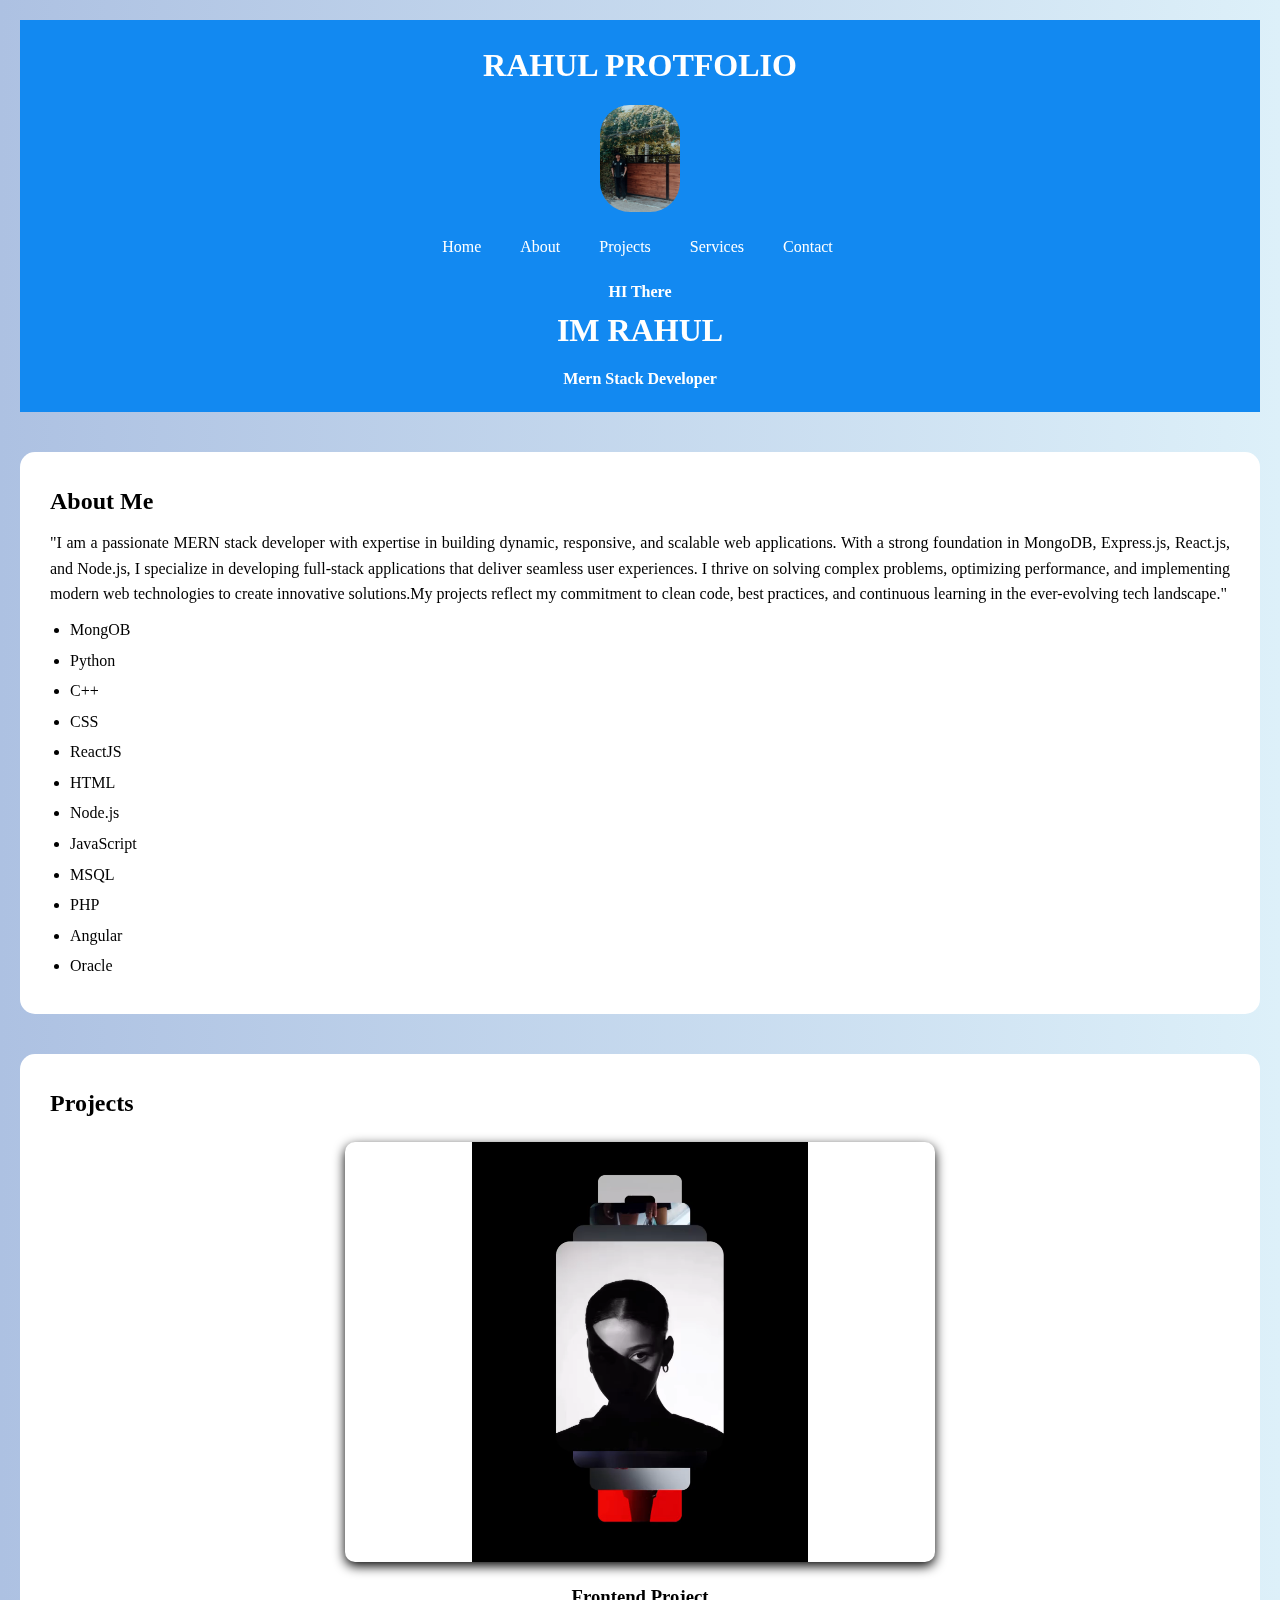
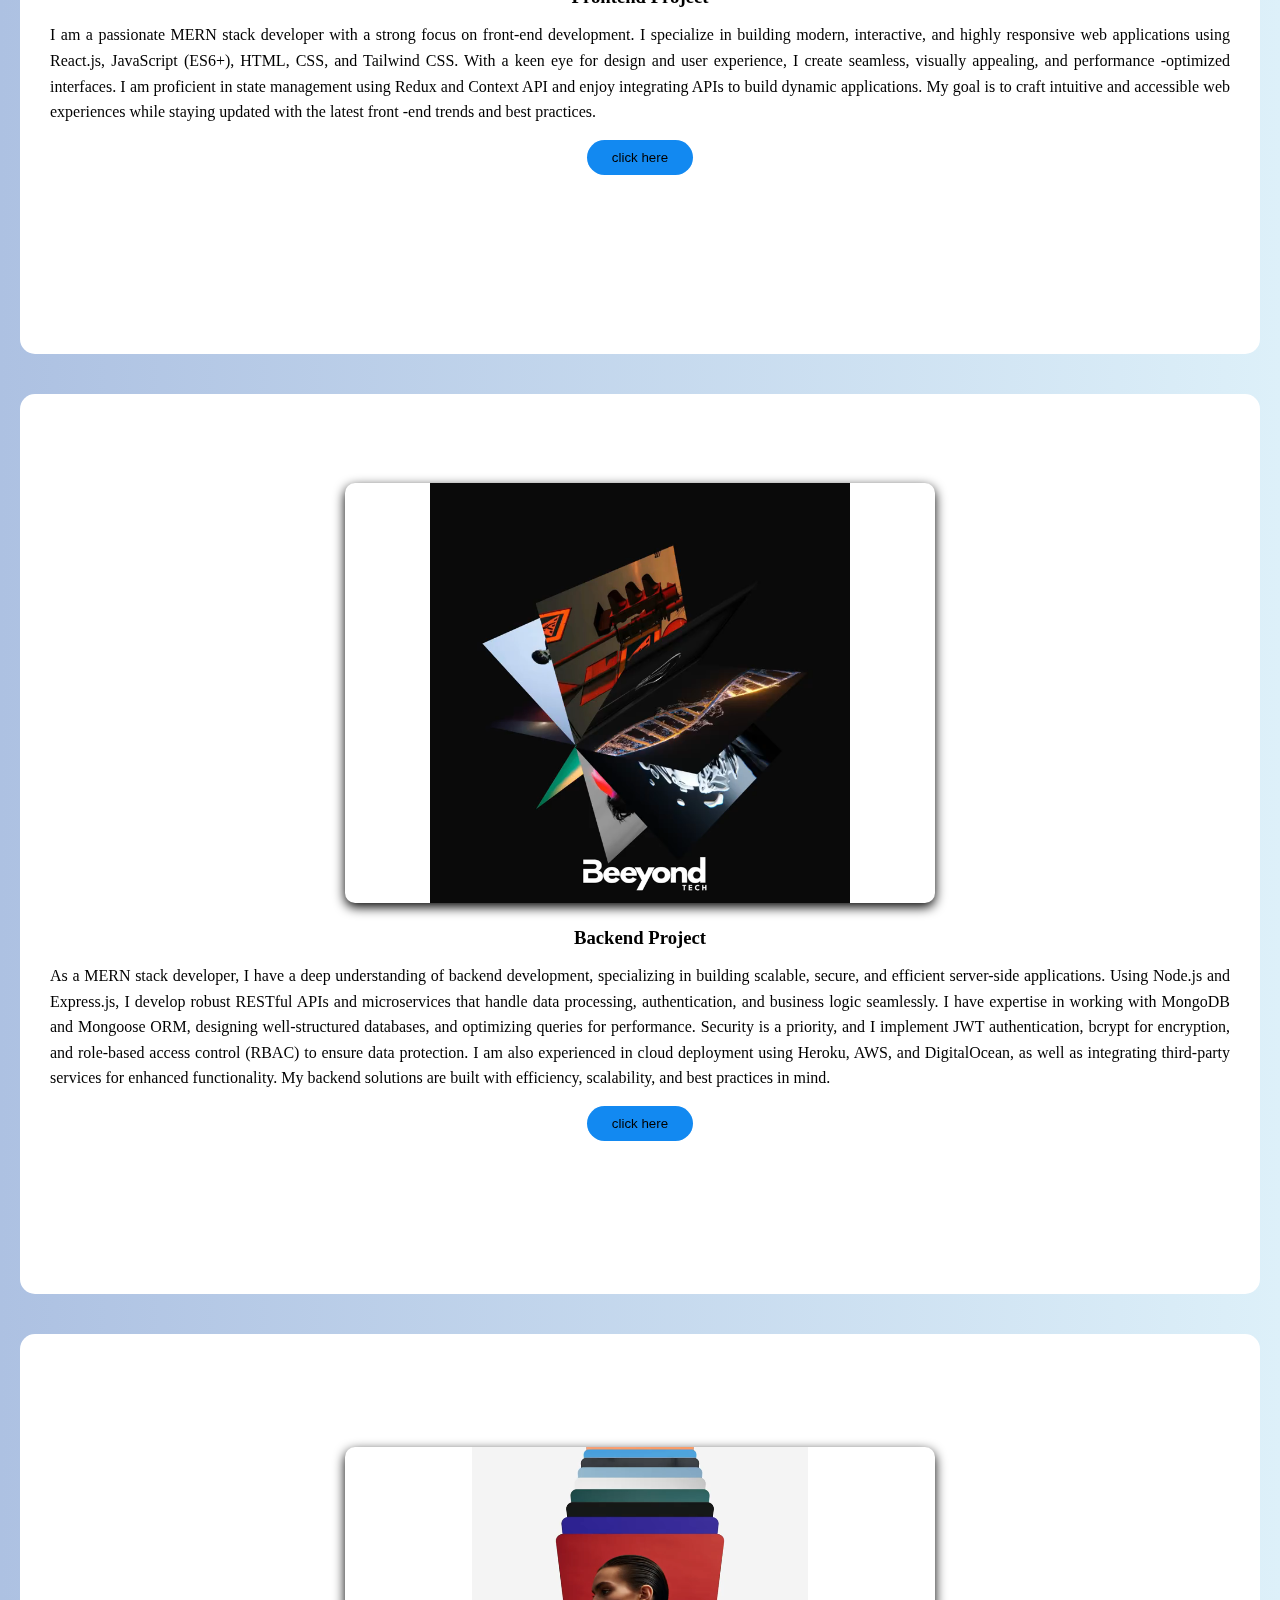
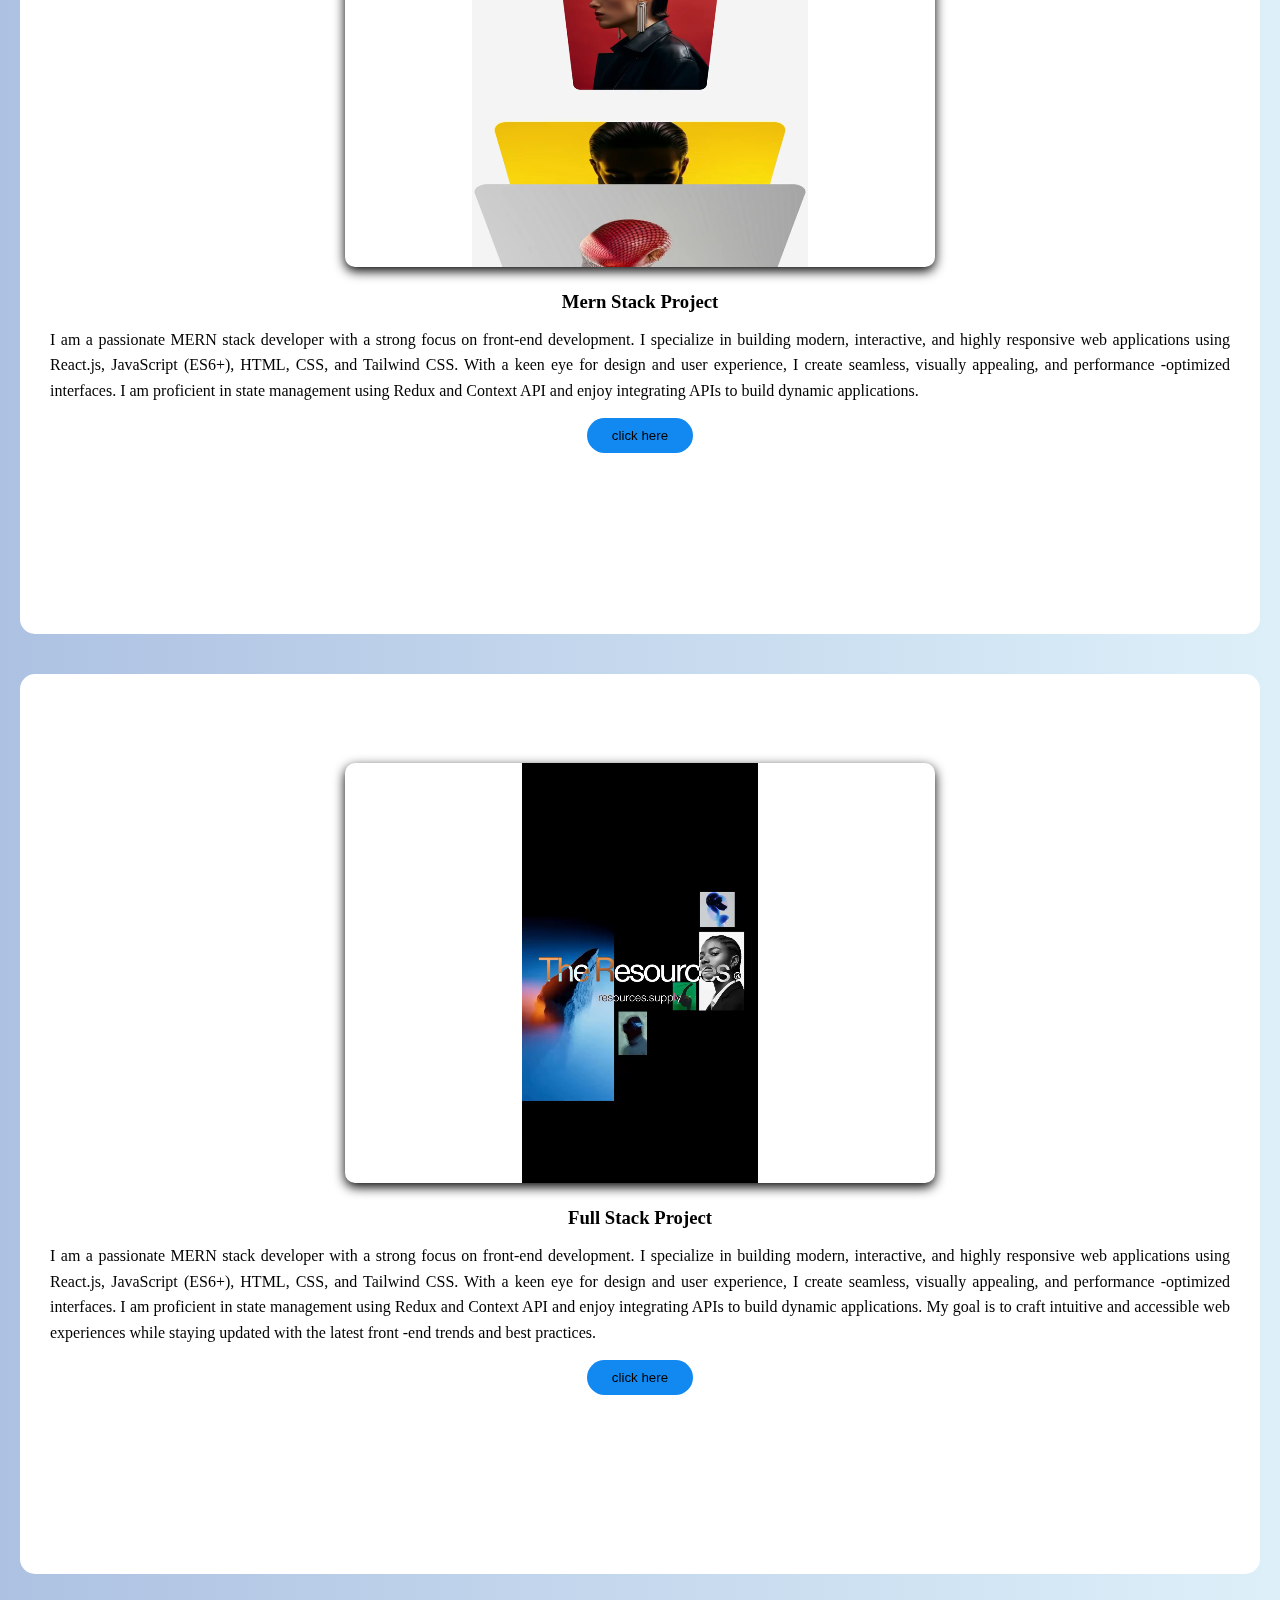
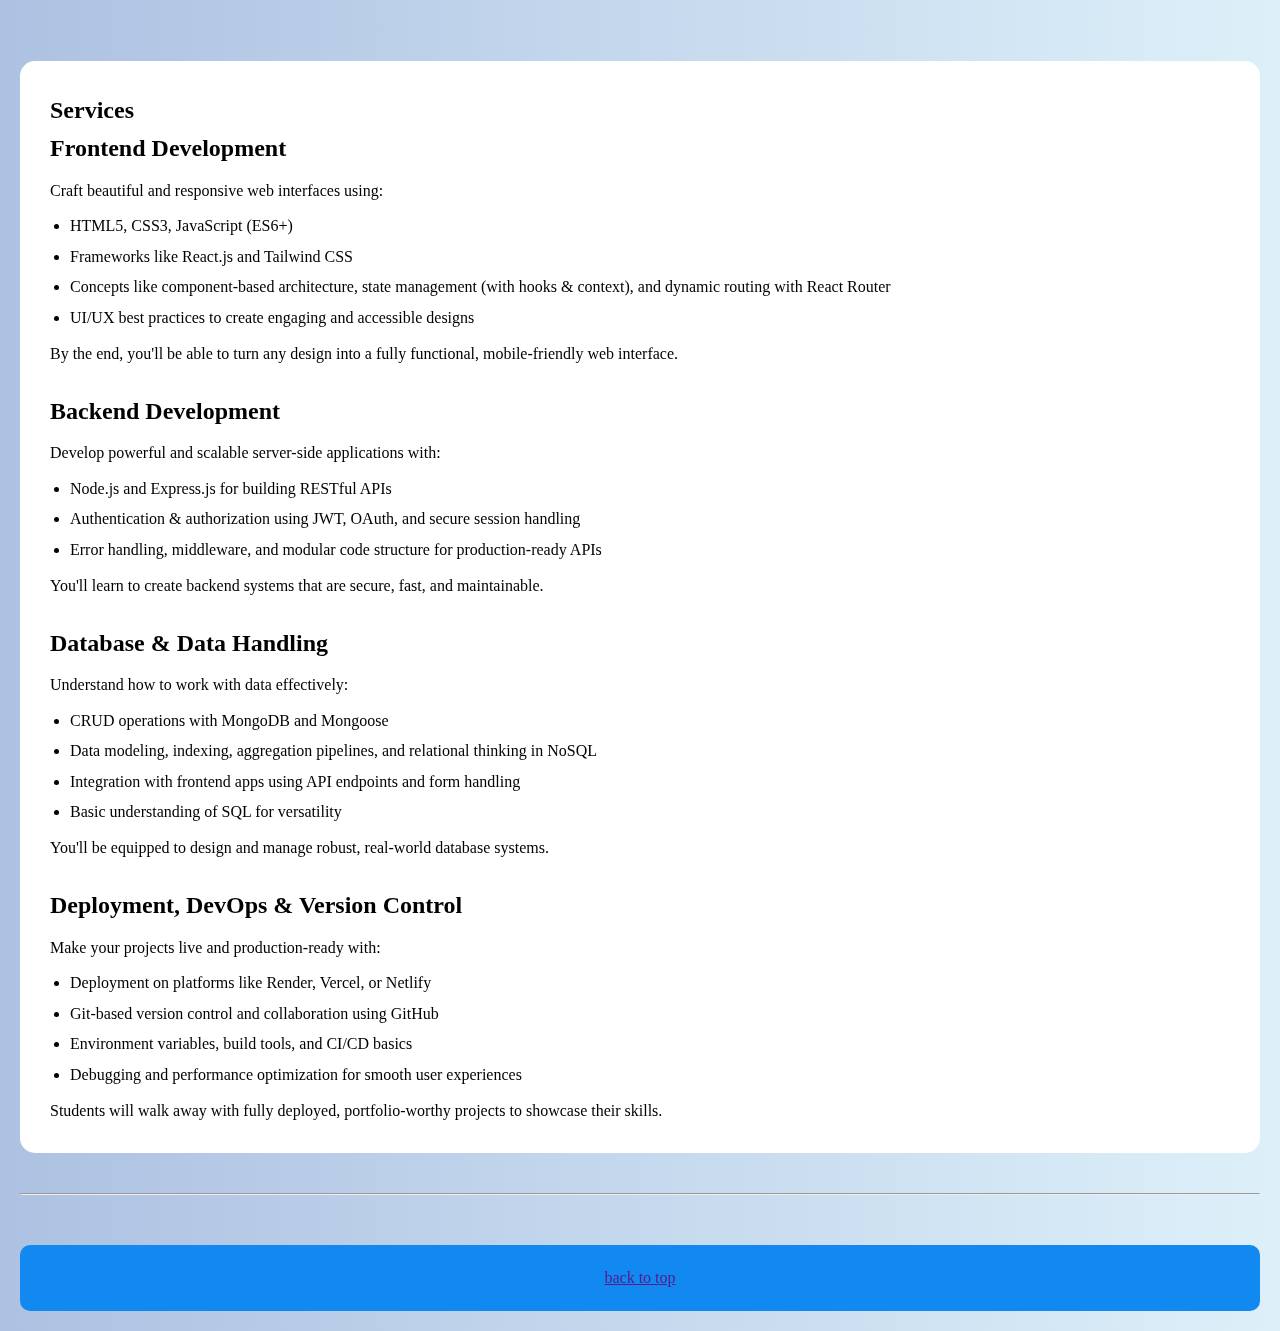
<file: Index.html>
<!DOCTYPE html>
<html lang="en">
<head>
    <meta charset="UTF-8">
    <meta name="viewport" content="width=device-width, initial-scale=1.0">
    <meta name="keywords" content="HTML">
    <meta name="author" content="RAHUL">
    <title>My Portfolio | RAHUL </title>
    <link rel="shortcut icon" href="assets/icon.png.png" type="image/png">
    <link rel="stylesheet" href="style.css">
    <meta name="description" content="welcome to my Porfolio">
    <meta name="author" content="Rahul">
    <meta property="og:title" content="Rahul profile" />
    <meta property="og:type" content="profile" />
    <meta name="twitter:title" content="Rahul | Porfolio ">
    <meta name="twitter:description" content="welcome to my Porfolio ">

</head>
<body style="background-color:rgb(99, 181, 185);"></body>


    <!-- Header Start -->
    <header id="home">
        <div>
            <h1 style="width: 100%;height: 5vh;background-color: rgb(18, 137, 241);">RAHUL PROTFOLIO</h1>
        <img src="assets/profile pic.jpg"; style="border-radius: 30px;" alt="My Profile Picture" width="80">
        </div>  

        <nav style="width: 100%;height: 5vh;background-color: rgb(18, 137, 241);">
   
            <a href="#home"style="margin-right: 20px;">Home</a>
            <a href="#about"style="margin-right: 20px;">About</a>
            <a href="#projects"style="margin-right: 20px;">Projects</a>
            <a href="#services"style="margin-right: 20px;">Services</a>
            <a href="/contact.html"style="margin-right: 20px;">Contact</a>
        </nav>
        
        <h4>HI There</h4> 
        <h1>IM RAHUL</h1> 
        <h4>Mern Stack Developer</h4>
        
    </header>
  <!-- Header End -->


    <!-- About Me Section -->
    <section id="about">
        <h2>About Me</h2>
        <p>"I am a passionate MERN stack developer with expertise in building dynamic, responsive, and scalable web applications. With a strong
            foundation in MongoDB, Express.js, React.js, and Node.js, I specialize in developing full-stack applications that deliver seamless
            user experiences. I thrive on solving complex problems, optimizing performance, and implementing modern web technologies to create
            innovative solutions.My projects reflect my commitment to clean code, best practices, and continuous learning in the ever-evolving 
            tech landscape."</p>
            <ul>
                <li>MongOB</li>
                <li>Python</li>
                <li>C++</li> 
                <li>CSS</li>
                <li>ReactJS</li>
                <li>HTML</li> 
                <li>Node.js</li>
                <li>JavaScript</li>
                <li>MSQL</li>
                <li>PHP</li>
                <li>Angular</li>
                <li>Oracle</li>
            </ul>
    </section>
    <!-- About Me End Section -->

    <!-- projects start -->
    <section id="projects"; style="height: 100vh; width: 100%">
        <h2>Projects</h2>
        <div class="project-01"; style="height: 100%; width: 100%">
            <video width="50%" height="80%" autoplay muted loop playsinline>
                <source src="assets/GIF01.mp4" type="video/mp4">
              </video>            
              <h3>Frontend Project</h3>
            <p>I am a passionate MERN stack developer with a strong focus on front-end development.
                I specialize in building modern, interactive, and highly responsive web applications
                 using React.js, JavaScript (ES6+), HTML, CSS, and Tailwind CSS. With a keen eye for
                  design and user experience, I create seamless, visually appealing, and performance
                  -optimized interfaces. I am proficient in state management using Redux and Context 
                  API and enjoy integrating APIs to build dynamic applications. My goal is to craft
                   intuitive and accessible web experiences while staying updated with the latest front
                   -end trends and best practices.</p>
            <button>click here</button>
        </div>
</section>
<section id="projects"; style="height: 100vh; width: 100%">
        <div class="project-02"; style="height: 100%; width: 100%">
            <video style="margin-top: 5%;"   width="50%" height="80%" autoplay muted loop playsinline>
                <source src="assets/GIF 02.mp4" type="video/mp4">
              </video>
            <h3>Backend Project</h3>
            <p>As a MERN stack developer, I have a deep understanding of backend development, specializing
                 in building scalable, secure, and efficient server-side applications. Using Node.js and 
                 Express.js, I develop robust RESTful APIs and microservices that handle data processing, 
                 authentication, and business logic seamlessly. I have expertise in working with MongoDB 
                 and Mongoose ORM, designing well-structured databases, and optimizing queries for performance.
                  Security is a priority, and I implement JWT authentication, bcrypt for encryption, and 
                  role-based access control (RBAC) to ensure data protection. I am also experienced in 
                  cloud deployment using Heroku, AWS, and DigitalOcean, as well as integrating third-party 
                  services for enhanced functionality. My backend solutions are built with efficiency,
                   scalability, and best practices in mind.</p>
            <button>click here</button>
            </div>
            </section>
            <section id="projects"; style="height: 100vh; width: 100%">
                <div class="project-03"; style="height: 100%; width: 100%">
            <video style="margin-top: 7%;"width="50%" height="80%" autoplay muted loop playsinline>
                <source src="assets/GIF03.mp4" type="video/mp4">
              </video>
              <h3>Mern Stack Project</h3>
                <p>I am a passionate MERN stack developer with a strong focus on front-end development.
                    I specialize in building modern, interactive, and highly responsive web applications
                     using React.js, JavaScript (ES6+), HTML, CSS, and Tailwind CSS. With a keen eye for
                      design and user experience, I create seamless, visually appealing, and performance
                      -optimized interfaces. I am proficient in state management using Redux and Context 
                      API and enjoy integrating APIs to build dynamic applications.</p>
                <button>click here</button>
                </div>
                </section>
                <section id="projects"; style="height: 100vh; width: 100%">
                    <div class="project-04"; style="height: 100%; width: 100%">
            <video style="margin-top: 5%;" width="50%" height="80%" autoplay muted loop playsinline>
                <source src="assets/GIF04.mp4" type="video/mp4">
              </video>
              <h3>Full Stack Project</h3> 
                 <p>I am a passionate MERN stack developer with a strong focus on front-end development.
                        I specialize in building modern, interactive, and highly responsive web applications
                         using React.js, JavaScript (ES6+), HTML, CSS, and Tailwind CSS. With a keen eye for
                          design and user experience, I create seamless, visually appealing, and performance
                          -optimized interfaces. I am proficient in state management using Redux and Context 
                          API and enjoy integrating APIs to build dynamic applications. My goal is to craft
                           intuitive and accessible web experiences while staying updated with the latest front
                           -end trends and best practices.</p>
                <button>click here</button>
                </div>
    </section>
    <!-- projects end -->

    <!-- services start -->
    <section id="services"; style="margin-top:7%;">
        <h2>Services</h2>
    <div>
     <div class="services-01">
        <h2>Frontend Development</h2>
        <p>Craft beautiful and responsive web interfaces using:</p>
        <ul>
        <li>HTML5, CSS3, JavaScript (ES6+)</li>
        <li>Frameworks like React.js and Tailwind CSS</li>
        <li>Concepts like component-based architecture, state management (with hooks & context),
             and dynamic routing with React Router</li>
        <li>UI/UX best practices to create engaging and accessible designs</li>
    </ul>
<p>By the end, you'll be able to turn any design into a fully functional, mobile-friendly web interface.</p><br>
    </div>

 <div class="services-02">
    <h2> Backend Development</h2>
    <p>Develop powerful and scalable server-side applications with:</p>
    <ul>
    <li> Node.js and Express.js for building RESTful APIs</li>
    <li> Authentication & authorization using JWT, OAuth, and secure session handling</li>
    <li>Error handling, middleware, and modular code structure for production-ready APIs</li>
</ul>
<p> You'll learn to create backend systems that are secure, fast, and maintainable.</p><br>

 </div>
 <div class="services-03">
    <h2>Database & Data Handling</h2>
    <p>Understand how to work with data effectively:</p>
    <ul>
    <li>CRUD operations with MongoDB and Mongoose</li>
    <li>Data modeling, indexing, aggregation pipelines, and relational thinking in NoSQL</li>
    <li>Integration with frontend apps using API endpoints and form handling</li>
    <li> Basic understanding of SQL for versatility</li>
</ul>
<p>You'll be equipped to design and manage robust, real-world database systems.</p><br>
  
</div>
<div class="services-04">
    <h2>Deployment, DevOps & Version Control</h2>
        <p>Make your projects live and production-ready with:</p>
        <ul>
        <li>Deployment on platforms like Render, Vercel, or Netlify</li>
        <li>Git-based version control and collaboration using GitHub</li>
        <li>Environment variables, build tools, and CI/CD basics</li>
        <li>Debugging and performance optimization for smooth user experiences</li>
    </ul> 
<p>Students will walk away with fully deployed, portfolio-worthy projects to showcase their skills.</ul><br>
 </div>
    </section>
    <!-- services end -->

       <!-- footer start -->
    <hr>
    <footer>
        <a href="">back to top</a>
    </footer>
    <!-- footer end -->


</body>
</html>
</file>
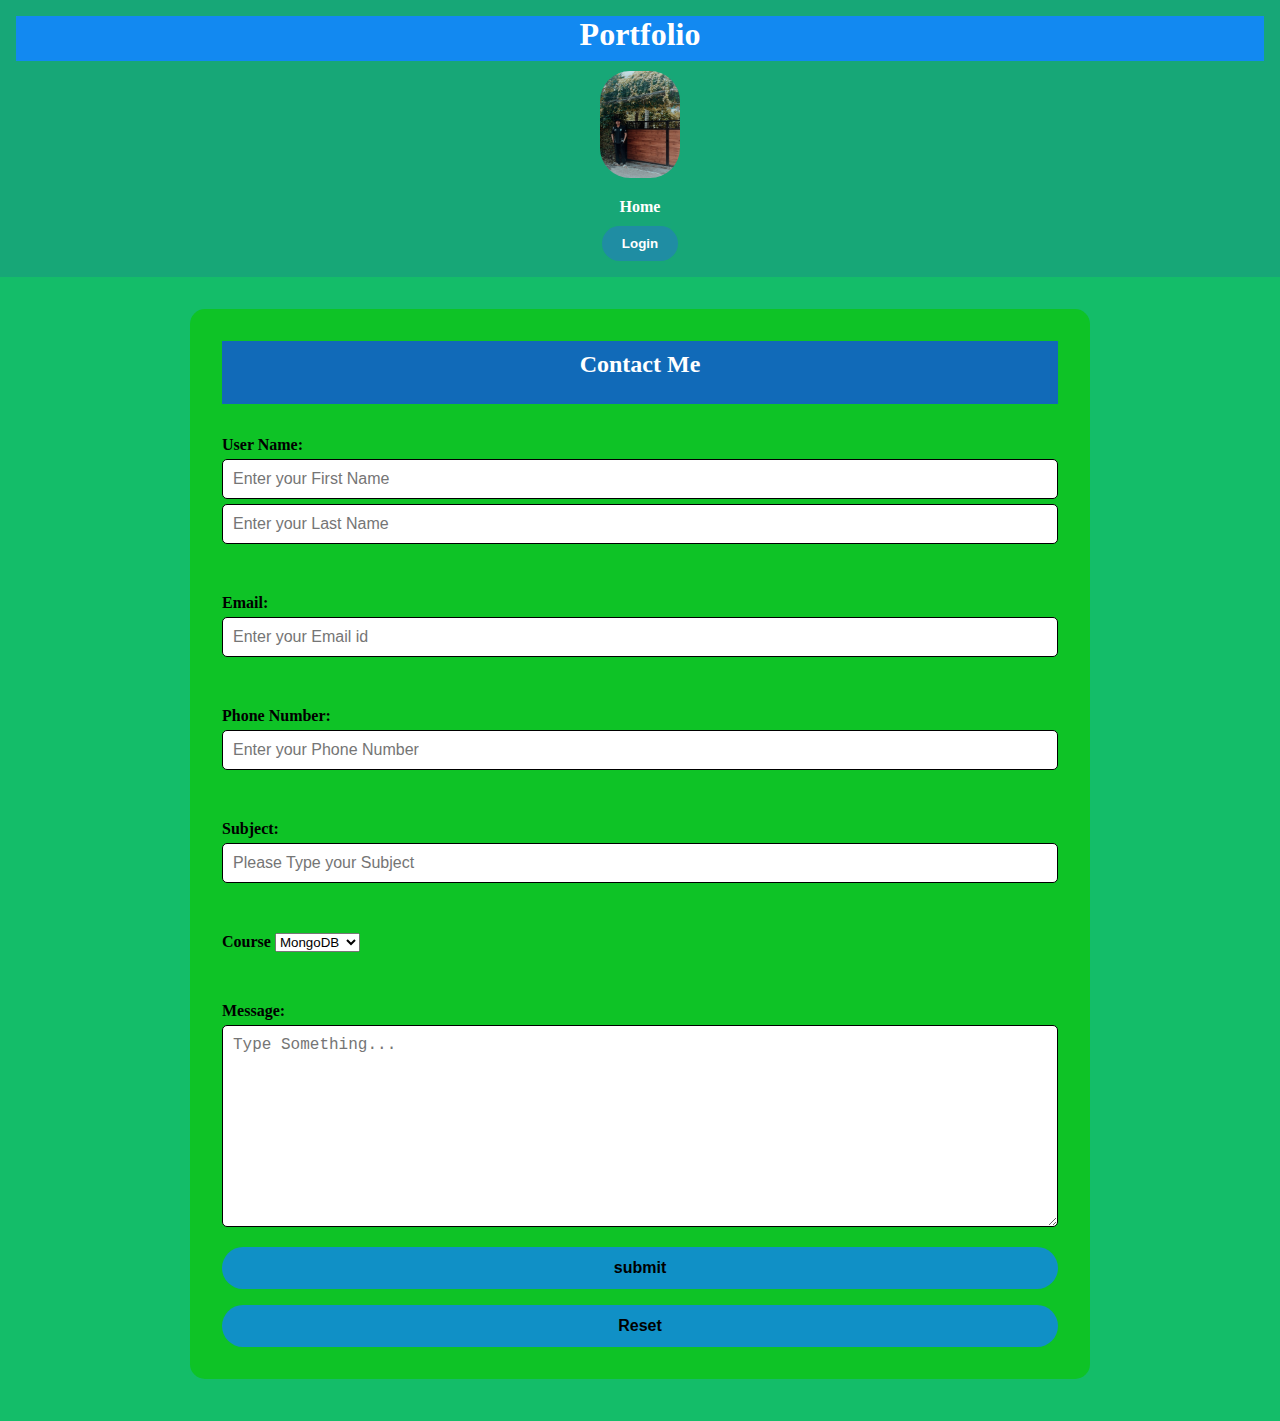
<file: contact.html>
<!DOCTYPE html>
<html lang="en">
<head>
    <meta charset="UTF-8">
    <meta name="viewport" content="width=device-width, initial-scale=1.0">
    <title>Contact Form</title>
    <link rel="shortcut icon" href="assets/icon.png.png" type="image/png">
    <link rel="stylesheet" href="contact.css">
    <meta name="description" content="welcome to my Porfolio">
    <meta name="author" content="Rahul">
    <meta property="og:title" content="Rahul profile" />
    <meta property="og:type" content="profile" />
    <meta name="twitter:title" content="Rahul | Porfolio ">
    <meta name="twitter:description" content="welcome to my Porfolio ">
</head>
    <body style="background-color:rgb(20, 189, 105);"></body>

     <!-- header start -->
     <header id="home">
        <div>
            <h1 style="width: 100%;height: 5vh;background-color: rgb(18, 137, 241);">Portfolio</h1>
            <img src="assets/profile pic.jpg"; style="border-radius: 30px;" alt="My Profile Picture" width="80">
        </div>
        <nav>
            <a href="/Index.html">Home</a>

        </nav>
        <div>
            <button>Login</button>
        </div>
    </header>
    <!-- header end -->
   
 <!-- Contact Form Start -->
 <section id="contact">
    <h2 style="width: 100%;height: 7vh;background-color: rgb(17, 106, 184);">Contact Me</h2>
    <form>
        <div>
        <label class="proto" for="name">User Name:</label><br>
        <input type="text" id="firstname" name="firstname" placeholder="Enter your First Name" required>
        <input type="text" id="lastname" name="lastname" placeholder="Enter your Last Name" required>
        </div>
        <br>
        <div>
            <label for="email">Email:</label>
            <input type="text" id="email" placeholder="Enter your Email id" required>
            </div>
            <br>
        <div>
            <label for="Phone number">Phone Number:</label><br>
            <input type="tel" id="Phone" placeholder="Enter your Phone Number" pattern="[0-9]{10}" maxlength="13" required>
            </div>
            <br>
        <div>
        <label for="subject">Subject:</label><br>
        <input type="text" id="subject" placeholder="Please Type your Subject" required>
        </div>
        <br>

        <div>
            <label for="course">Course</label>
            <select id="course" name="course">
              <option value="">MongoDB</option><br>
              <option value="">Python</option><br>
              <option value="">C++</option><br>
              <option value="">CSS</option><br>
              <option value="">ReactJS</option><br>
              <option value="">HTML</option><br>
              <option value="">Node.js</option><br>
              <option value="">JavaScript</option><br>
              <option value="">MSQL</option><br>
              <option value="">PHP</option><br>
              <option value="">Angular</option><br>
              <option value="">Oracle</option><br>
              </select>
            </div>
            <br>
            <div>
        <label for="message">Message:</label><br> 
        <textarea id="text" cols="30" rows="10" placeholder="Type Something..."required></textarea>
        </div>

        <button type="submit">submit</button>
        <button type="reset">Reset</button>
    </form>
</section>
<!-- Contact Form End -->

</body>
</html>
</file>
<file: style.css>
* {
    margin: 0;
    padding: 0;
    box-sizing: border-box;
}

body {
    background: linear-gradient(to right, #adc1e2, #ddf0f9);
    color:black;
    line-height: 1.6;
    padding: 20px;
}

/* Header */
header {
    background-color: #1289f1;
    color: white;
    padding: 20px;
    text-align: center;
}

header h1 {
    margin-bottom: 10px;
}

header img {
    border-radius: 30px;
    margin-top: 10px;
}

nav {
    margin-top: 15px;
}

nav a {
    color: white;
    text-decoration: none;
    margin: 0 15px;
    font-weight: 500;
}

nav a:hover {
    color: yellow;
}

/* Sections */
section {
    margin: 40px 0;
    padding: 30px;
    background-color: white;
    border-radius: 15px;
    height: fit-content;
}

/* Projects */
section video {
    display: block;
    margin: 20px auto;
    border-radius: 10px;
    height: 50%;
    box-shadow: 0 4px 12px black;
}

section h3 {
    text-align: center;
    margin-top: 15px;
}

section p {
    margin-top: 10px;
    text-align: justify;
}

/* Buttons */
button {
    background-color: #1289f1;
    border: none;
    padding: 10px 25px;
    margin: 15px auto;
    display: block;
    border-radius: 25px;
}

button:hover {
    background-color: yellow;
    transform: scale(1);
}

/* Lists */
ul {
    padding-left: 20px;
    margin-top: 10px;
}

li {
    margin-bottom: 5px;
}

/* Footer */
footer {
    text-align: center;
    margin-top: 50px;
    padding: 20px;
    background-color: #1289f1;
    color: white;
    border-radius: 10px;
}
footer:hover{
    background-color: yellow;
    transform: scale(1);
}
</file>
<file: contact.css>
* {
    margin: 0;
    padding: 0;
    box-sizing: border-box;
}

/* Header */
header {
    background-color: rgb(23, 167, 119);
    padding: 1rem;
    text-align: center;
}

header h1 {
    font-size: 2rem;
    color: white;
}

header img {
    border-radius: 30px;
    margin-top: 10px;
}

header nav {
    margin-top: 1rem;
}

header nav a {
    color: white;
    text-decoration: none;
    margin: 0 15px;
    font-weight: bold;
    font-size: 1rem;
}

header nav a:hover {
    color: yellow;
}

header div button {
    background-color:rgb(31, 141, 163);
    border: none;
    padding: 10px 20px;
    font-weight: bold;
    color: white;
    margin-top: 10px;
    border-radius: 25px;
}

header div button:hover {
    background-color: yellow;
}

/* Contact Form Section */
#contact {
    padding: 2rem;
    margin: 2rem auto;
    border-radius: 15px;
    background: rgb(14, 195, 38);
    max-width: 900px;
    height:fit-content;
}

#contact h2 {
    text-align: center;
    background-color: blue;
    padding: 10px;
    color: white;
    font-size: 1.5rem;
    margin-bottom: 2rem;
    height: fit-content;
}

/* Form */
form {
    display: flex;
    flex-direction: column;
    gap: 1rem;
}

label {
    font-size: 1rem;
    font-weight: 600;
}

input[type="text"],
input[type="tel"],
textarea {
    padding: 10px;
    border: 1px solid black;
    border-radius: 5px;
    font-size: 1rem;
    width: 100%;
    background-color: white;
    margin-top: 5px;
}


button[type="submit"],
button[type="reset"] {
    padding: 12px 20px;
    background-color: rgb(16, 144, 198);
    border: none;
    font-size: 1rem;
    font-weight: bold;
    border-radius: 25px;
}

button[type="submit"]:hover,
button[type="reset"]:hover {
    background-color: yellow;
}
</file>
